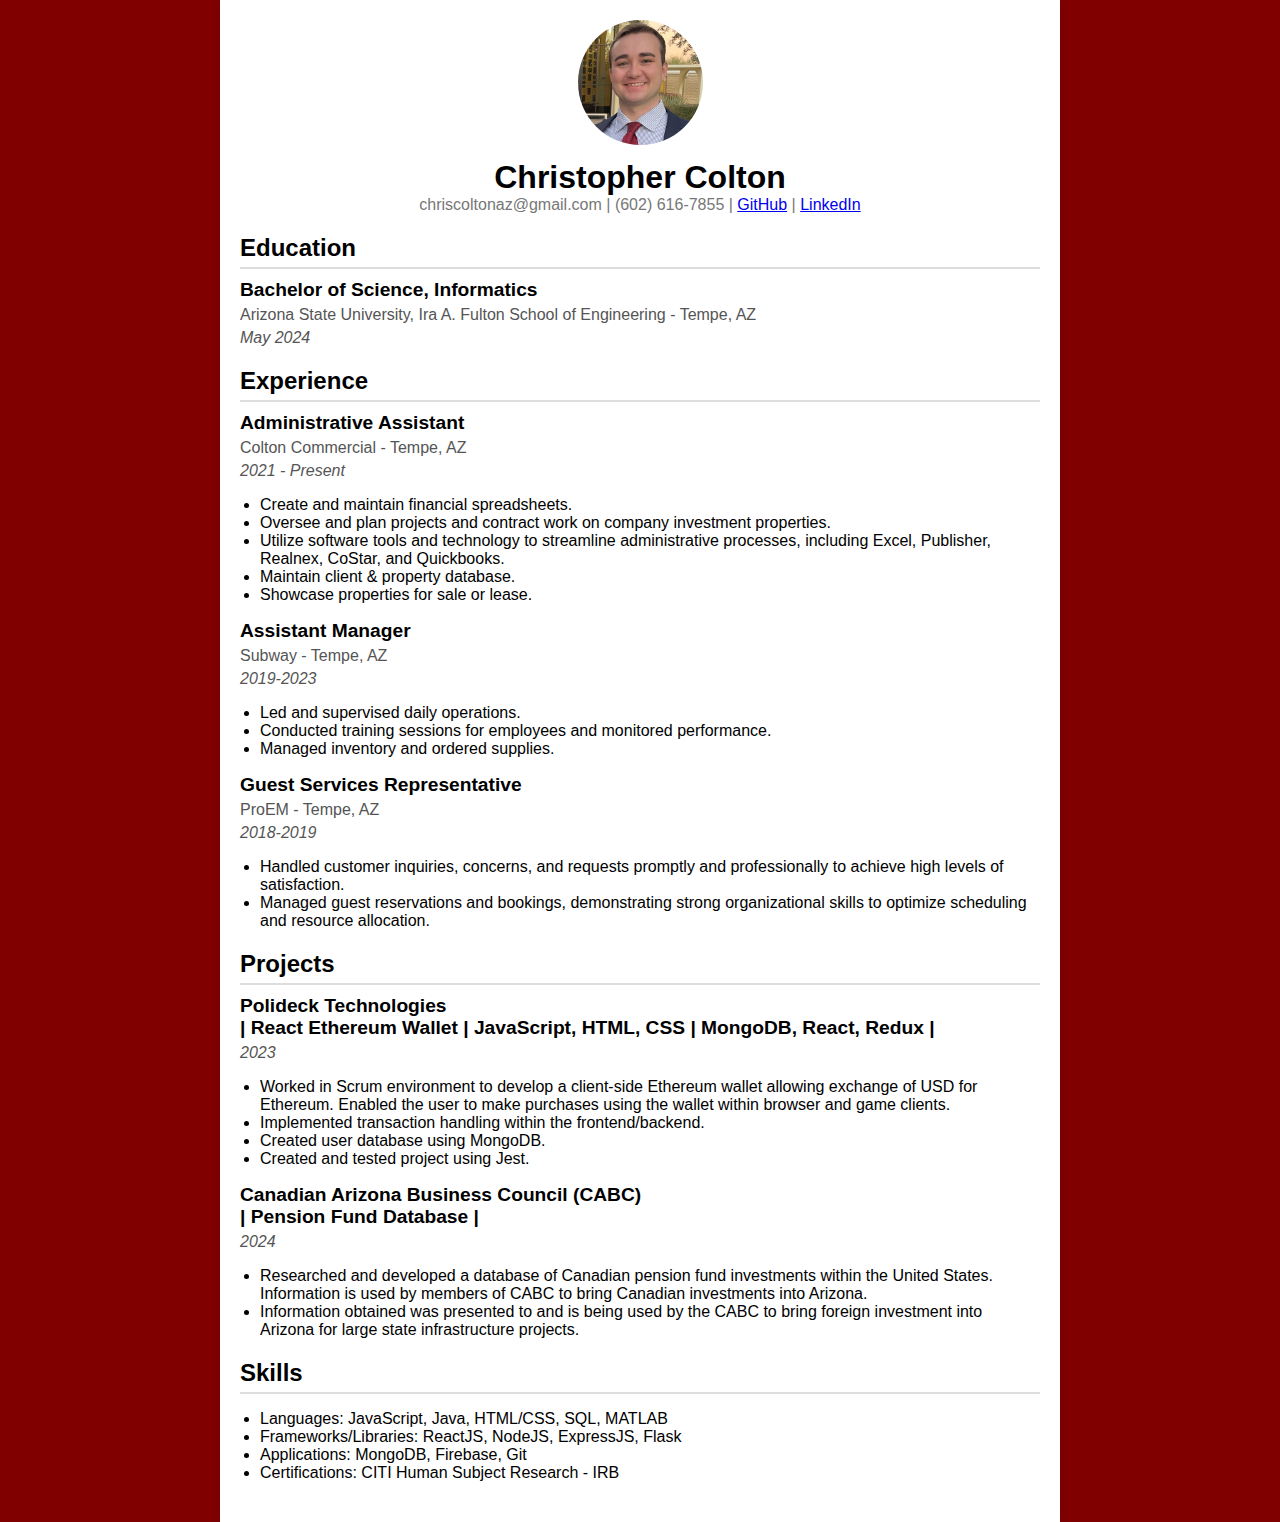
<file: index.html>
<!DOCTYPE html>
<html lang="en">
<head>
    <meta charset="UTF-8">
    <meta name="viewport" content="width=device-width, initial-scale=1.0">
    <title>Resume</title>
    <link rel="stylesheet" href="styles.css">
</head>
<body>
    <div class="container">
        <header>
            <img src="profile.jpg" alt="Profile Picture" class="profile-picture">
            <h1>Christopher Colton</h1>
            <p>chriscoltonaz@gmail.com | (602) 616-7855 | <a href="https://github.com/ChristopherColton">GitHub</a> | <a href="https://www.linkedin.com/in/chris-colton-26b3692b4/">LinkedIn</a></p>
        </header>
        <section class="education">
            <h2>Education</h2>
            <div class="school">
                <h3>Bachelor of Science, Informatics</h3>
                <p>Arizona State University, Ira A. Fulton School of Engineering - Tempe, AZ</p>
                <p><em>May 2024</em></p>
            </div>
            
        </section>
        <section class="experience">
            <h2>Experience</h2>
            <div class="job">
                <h3>Administrative Assistant</h3>
                <p>Colton Commercial - Tempe, AZ</p>
                <p><em>2021 - Present</em></p>
                <ul>
                    <li>Create and maintain financial spreadsheets.</li>
                    <li>Oversee and plan projects and contract work on company investment properties.</li>
                    <li>Utilize software tools and technology to streamline administrative processes, including Excel, Publisher, Realnex, CoStar, and Quickbooks.</li>
                    <li>Maintain client & property database.</li>
                    <li>Showcase properties for sale or lease.</li>
                </ul>
            </div>
            <div class="job">
                <h3>Assistant Manager</h3>
                <p>Subway - Tempe, AZ</p>
                <p><em>2019-2023</em></p>
                <ul>
                    <li>Led and supervised daily operations.</li>
                    <li>Conducted training sessions for employees and monitored performance.</li>
                    <li>Managed inventory and ordered supplies.</li>
                </ul>
            </div>
            <div class="job">
                <h3>Guest Services Representative</h3>
                <p>ProEM - Tempe, AZ</p>
                <p><em>2018-2019</em></p>
                <ul>
                    <li>Handled customer inquiries, concerns, and requests promptly and professionally to achieve high levels of satisfaction.</li>
                    <li>Managed guest reservations and bookings, demonstrating strong organizational skills to optimize scheduling and resource allocation.</li>
                </ul>
            </div>
            
        </section>
        
        <section class="projects">
            <h2>Projects</h2>
            <div class="job">
                <h3>Polideck Technologies <br> | React Ethereum Wallet | JavaScript, HTML, CSS | MongoDB, React, Redux |</h3>
                
                <p><em>2023</em></p>
                <ul>
                    <li>Worked in Scrum environment to develop a client-side Ethereum wallet allowing exchange of USD for Ethereum. Enabled the user to make purchases using the wallet within browser and game clients.</li>
                    <li>Implemented transaction handling within the frontend/backend.</li>
                    <li>Created user database using MongoDB.</li>
                    <li>Created and tested project using Jest.</li>
                </ul>
            </div>
            <div class="job">
                <h3>Canadian Arizona Business Council (CABC) <br> | Pension Fund Database |</h3>
                
                <p><em>2024</em></p>
                <ul>
                    <li>Researched and developed a database of Canadian pension fund investments within the United States. Information is used by members of CABC to bring Canadian investments into Arizona.</li>
                    <li>Information obtained was presented to and is being used by the CABC to bring foreign investment into Arizona for large state infrastructure projects.</li>
                </ul>
            </div>
        </section>

        <section class="skills">
            <h2>Skills</h2>
            <ul>
                <li>Languages: JavaScript, Java, HTML/CSS, SQL, MATLAB</li>
                <li>Frameworks/Libraries: ReactJS, NodeJS, ExpressJS, Flask</li>
                <li>Applications: MongoDB, Firebase, Git</li>
                <li>Certifications: CITI Human Subject Research - IRB</li>
            </ul>
        </section>
    </div>
</body>
</html>
</file>
<file: styles.css>
body {
    font-family: Arial, sans-serif;
    margin: 0;
    padding: 0;
    background-color: #800000;
}

.container {
    max-width: 800px;
    margin: 0 auto;
    padding: 20px;
    background-color: #fff;
    box-shadow: 0 0 10px rgba(0, 0, 0, 0.1);
}

header {
    text-align: center;
    margin-bottom: 20px;
}

header .profile-picture 
{
    width: 125px;
    height: 125px;
    border-radius: 50%;
    object-fit: cover;
    margin-bottom: 10px;
}

header h1 {
    margin: 0;
    font-size: 2em;
}

header p {
    margin: 0;
    font-size: 1em;
    color: #777;
}

section {
    margin-bottom: 20px;
}

section h2 {
    border-bottom: 2px solid #ddd;
    padding-bottom: 5px;
    margin-bottom: 10px;
    font-size: 1.5em;
}

.job, .school {
    margin-bottom: 15px;
}

.job h3, .school h3 {
    margin: 0;
    font-size: 1.2em;
}

.job p, .school p {
    margin: 5px 0;
    color: #555;
}

ul {
    padding-left: 20px;
}

ul li {
    list-style-type: disc;
}

@media (max-width: 600px) {
    .container {
        padding: 10px;
    }

    header h1 {
        font-size: 2em;
    }

    section h2 {
        font-size: 1.2em;
    }

    .profile-picture {
        width: 75px;
        height: 75px;
    }
}
</file>
